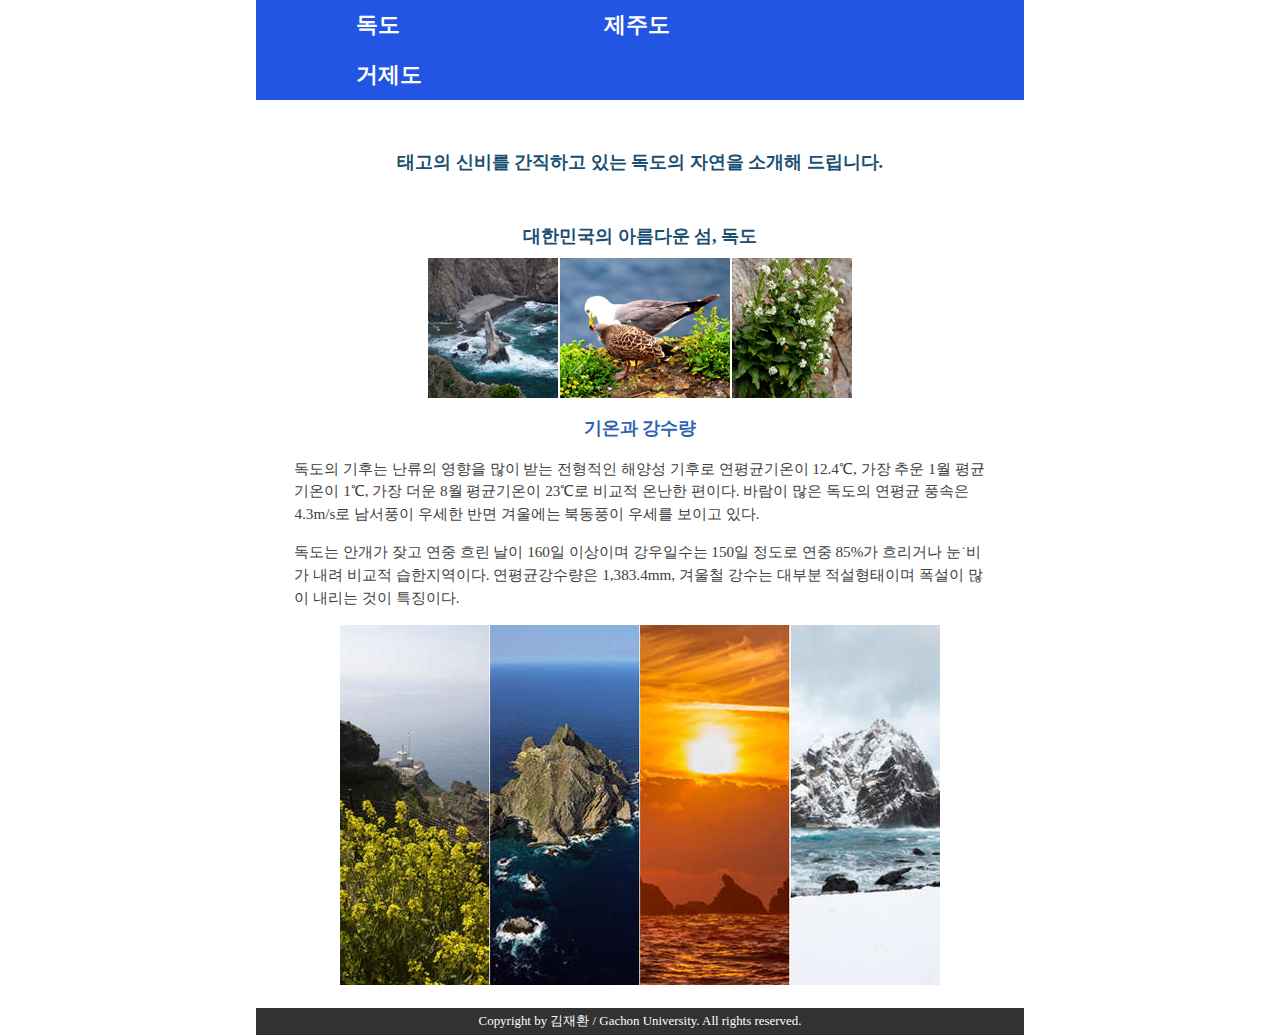
<file: index.html>
<!DOCTYPE html>
<html>
  <head>
    <meta charset="utf-8" />
    <link href="style.css" rel="stylesheet" media="screen" />
    <meta name="viewport" content="width=device-width, initial-scale=1.0" />
    <title>프로젝트: 반응형 웹페이지 제작</title>
  </head>
  <body>
    <div id="header">
      <label for="toggle">MENU</label>
      <input type="checkbox" id="toggle" />
      <ul id="nav">
        <li><a href="index.html"> 독도 </a></li>
        <li><a href="first.html"> 제주도 </a></li>
        <li><a href="second.html"> 거제도 </a></li>
      </ul>
    </div>
    <div id="contents">
      <h2>태고의 신비를 간직하고 있는 독도의 자연을 소개해 드립니다.</h2>
      <h2>대한민국의 아름다운 섬, 독도</h2>
      <img src="dokdo1.jpeg" />
      <h3>기온과 강수량</h3>
      <p>
        독도의 기후는 난류의 영향을 많이 받는 전형적인 해양성 기후로
        연평균기온이 12.4℃, 가장 추운 1월 평균기온이 1℃, 가장 더운 8월
        평균기온이 23℃로 비교적 온난한 편이다. 바람이 많은 독도의 연평균 풍속은
        4.3m/s로 남서풍이 우세한 반면 겨울에는 북동풍이 우세를 보이고 있다.
      </p>
      <p>
        독도는 안개가 잦고 연중 흐린 날이 160일 이상이며 강우일수는 150일 정도로
        연중 85%가 흐리거나 눈˙비가 내려 비교적 습한지역이다. 연평균강수량은
        1,383.4mm, 겨울철 강수는 대부분 적설형태이며 폭설이 많이 내리는 것이
        특징이다.
      </p>
      <img src="dokdo2.jpeg" />
      <br />
    </div>
    <!-- Footer: 저작권정보 -->
    <div id="footer">
      Copyright by 김재환 / Gachon University. All rights reserved.
    </div>
  </body>
</html>
</file>
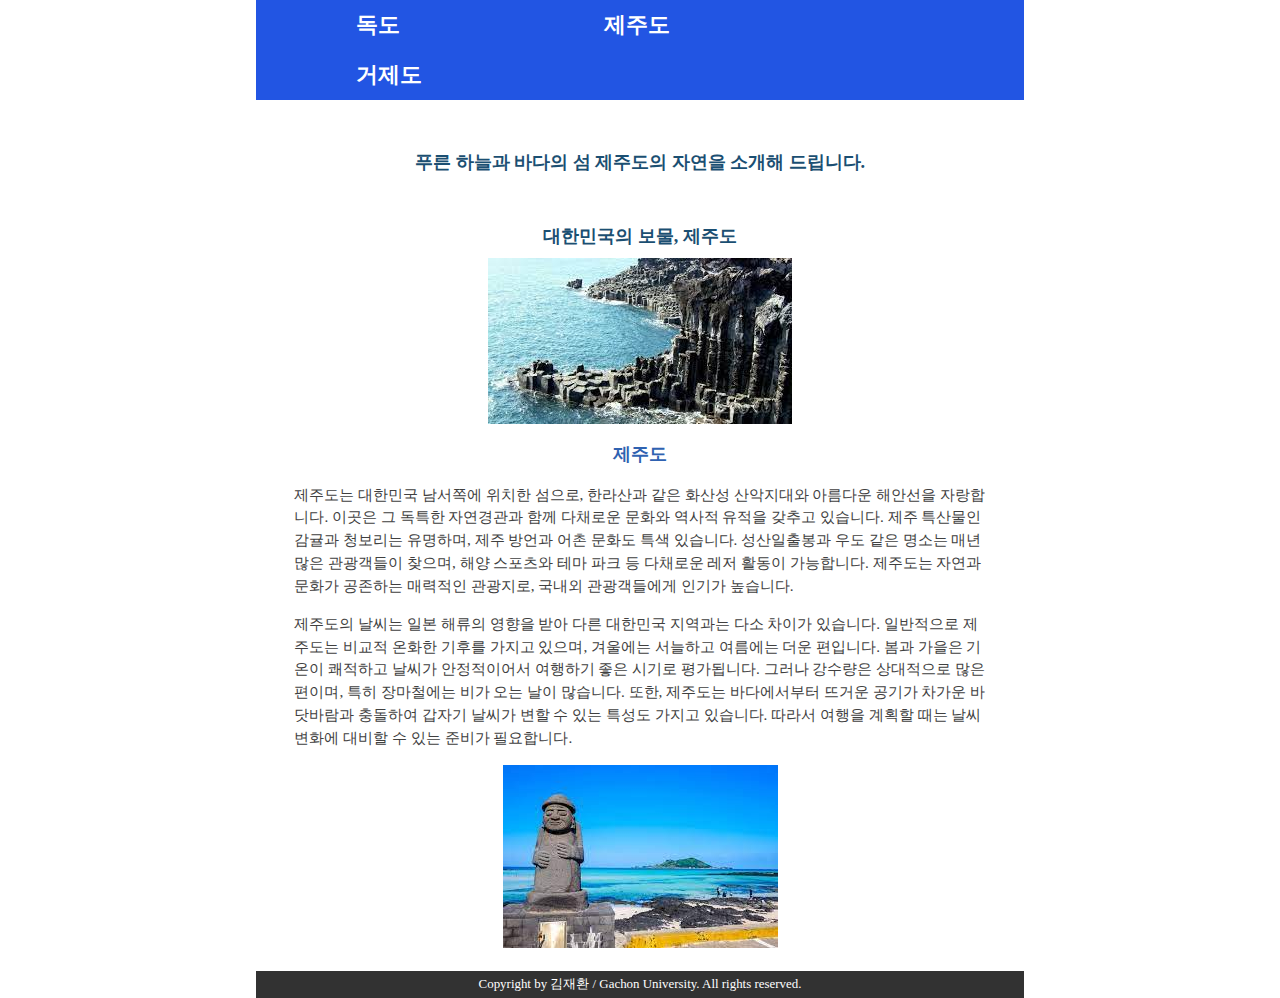
<file: first.html>
<!DOCTYPE html>
<html>
  <head>
    <meta charset="utf-8" />
    <link href="style.css" rel="stylesheet" media="screen" />
    <meta name="viewport" content="width=device-width, initial-scale=1.0" />
    <title>프로젝트: 반응형 웹페이지 제작</title>
  </head>
  <body>
    <div id="header">
      <label for="toggle">MENU</label>
      <input type="checkbox" id="toggle" />
      <ul id="nav">
        <li><a href="index.html"> 독도 </a></li>
        <li><a href="first.html"> 제주도 </a></li>
        <li><a href="second.html"> 거제도 </a></li>
      </ul>
    </div>
    <div id="contents">
      <h2>푸른 하늘과 바다의 섬 제주도의 자연을 소개해 드립니다.</h2>
      <h2>대한민국의 보물, 제주도</h2>
      <img src="jeju2.jpg" />
      <h3>제주도</h3>
      <p>
        제주도는 대한민국 남서쪽에 위치한 섬으로, 한라산과 같은 화산성
        산악지대와 아름다운 해안선을 자랑합니다. 이곳은 그 독특한 자연경관과
        함께 다채로운 문화와 역사적 유적을 갖추고 있습니다. 제주 특산물인 감귤과
        청보리는 유명하며, 제주 방언과 어촌 문화도 특색 있습니다. 성산일출봉과
        우도 같은 명소는 매년 많은 관광객들이 찾으며, 해양 스포츠와 테마 파크 등
        다채로운 레저 활동이 가능합니다. 제주도는 자연과 문화가 공존하는
        매력적인 관광지로, 국내외 관광객들에게 인기가 높습니다.
      </p>
      <p>
        제주도의 날씨는 일본 해류의 영향을 받아 다른 대한민국 지역과는 다소
        차이가 있습니다. 일반적으로 제주도는 비교적 온화한 기후를 가지고 있으며,
        겨울에는 서늘하고 여름에는 더운 편입니다. 봄과 가을은 기온이 쾌적하고
        날씨가 안정적이어서 여행하기 좋은 시기로 평가됩니다. 그러나 강수량은
        상대적으로 많은 편이며, 특히 장마철에는 비가 오는 날이 많습니다. 또한,
        제주도는 바다에서부터 뜨거운 공기가 차가운 바닷바람과 충돌하여 갑자기
        날씨가 변할 수 있는 특성도 가지고 있습니다. 따라서 여행을 계획할 때는
        날씨 변화에 대비할 수 있는 준비가 필요합니다.
      </p>
      <img src="jeju1.jpg" />
      <br />
    </div>
    <!-- Footer: 저작권정보 -->
    <div id="footer">
      Copyright by 김재환 / Gachon University. All rights reserved.
    </div>
  </body>
</html>
</file>
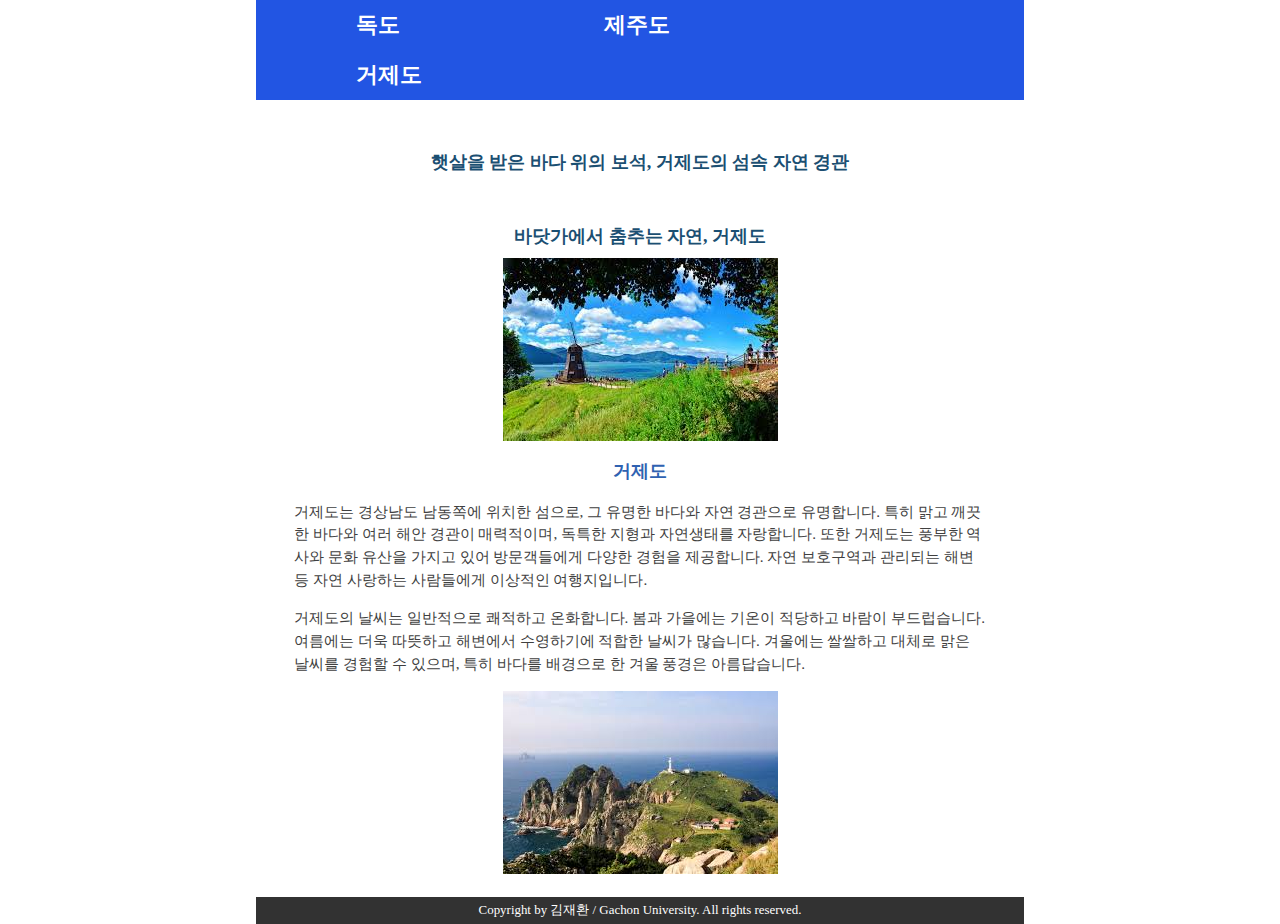
<file: second.html>
<!DOCTYPE html>
<html>
  <head>
    <meta charset="utf-8" />
    <link href="style.css" rel="stylesheet" media="screen" />
    <meta name="viewport" content="width=device-width, initial-scale=1.0" />
    <title>프로젝트: 반응형 웹페이지 제작</title>
  </head>
  <body>
    <div id="header">
      <label for="toggle">MENU</label>
      <input type="checkbox" id="toggle" />
      <ul id="nav">
        <li><a href="index.html"> 독도 </a></li>
        <li><a href="first.html"> 제주도 </a></li>
        <li><a href="second.html"> 거제도 </a></li>
      </ul>
    </div>
    <div id="contents">
      <h2>햇살을 받은 바다 위의 보석, 거제도의 섬속 자연 경관</h2>
      <h2>바닷가에서 춤추는 자연, 거제도</h2>
      <img src="geoje.jpg" />
      <h3>거제도</h3>
      <p>
        거제도는 경상남도 남동쪽에 위치한 섬으로, 그 유명한 바다와 자연 경관으로
        유명합니다. 특히 맑고 깨끗한 바다와 여러 해안 경관이 매력적이며, 독특한
        지형과 자연생태를 자랑합니다. 또한 거제도는 풍부한 역사와 문화 유산을
        가지고 있어 방문객들에게 다양한 경험을 제공합니다. 자연 보호구역과
        관리되는 해변 등 자연 사랑하는 사람들에게 이상적인 여행지입니다.
      </p>
      <p>
        거제도의 날씨는 일반적으로 쾌적하고 온화합니다. 봄과 가을에는 기온이
        적당하고 바람이 부드럽습니다. 여름에는 더욱 따뜻하고 해변에서 수영하기에
        적합한 날씨가 많습니다. 겨울에는 쌀쌀하고 대체로 맑은 날씨를 경험할 수
        있으며, 특히 바다를 배경으로 한 겨울 풍경은 아름답습니다.
      </p>
      <img src="geoje3.jpg" />
      <br />
    </div>
    <!-- Footer: 저작권정보 -->
    <div id="footer">
      Copyright by 김재환 / Gachon University. All rights reserved.
    </div>
  </body>
</html>
</file>
<file: style.css>
/* 데스크톱 */
body {
  margin: 0 auto;
  width: 60%;
  font-family: "Nanum Gothic", "맑은 고딕", Dotum;
  color: #404040;
  font-size: 95%;
}
a {
  text-decoration: none;
  color: white;
}
#header {
  background-color: #2255e3;
  color: white;
}
label,
#toggle {
  display: none;
}
#nav {
  padding: 0;
  margin: 0;
  display: inline;
}
#nav li {
  display: inline-block;
  padding: 10px 100px;
  font-weight: bold;
  font-size: 22px;
}
#contents {
  min-height: 200px;
  background-color: #ffffff;
}
#contents h2 {
  font-size: 18px;
  color: #1b4f72;
  text-align: center;
  margin: 50px 0 10px 0;
}
#contents img {
  display: block;
  margin: 5px auto;
}
#contents h3 {
  text-align: center;
  color: #2f62b1;
}
#contents p {
  padding: 0 5%;
  line-height: 1.5em;
}
#footer {
  background-color: #323232;
  color: white;
  text-align: center;
  font-size: 0.85em;
  padding: 5px 0;
}
@media screen and (max-width: 480px) {
  body {
    margin: 0 auto;
    width: 100%;
  }
  #nav {
    display: none;
  }
  #toggle:checked + #nav {
    display: block;
  }
  #nav li {
    display: block;
    width: 100%;
    border-top: 1px solid white;
    padding: 3%;
    font-size: 1.1em;
  }
  label {
    display: block;
    text-align: center;
    font-size: 20px;
    font-weight: bold;
    padding: 10px 3%;
  }
  #contents img {
    width: 98%;
  }
}
</file>
